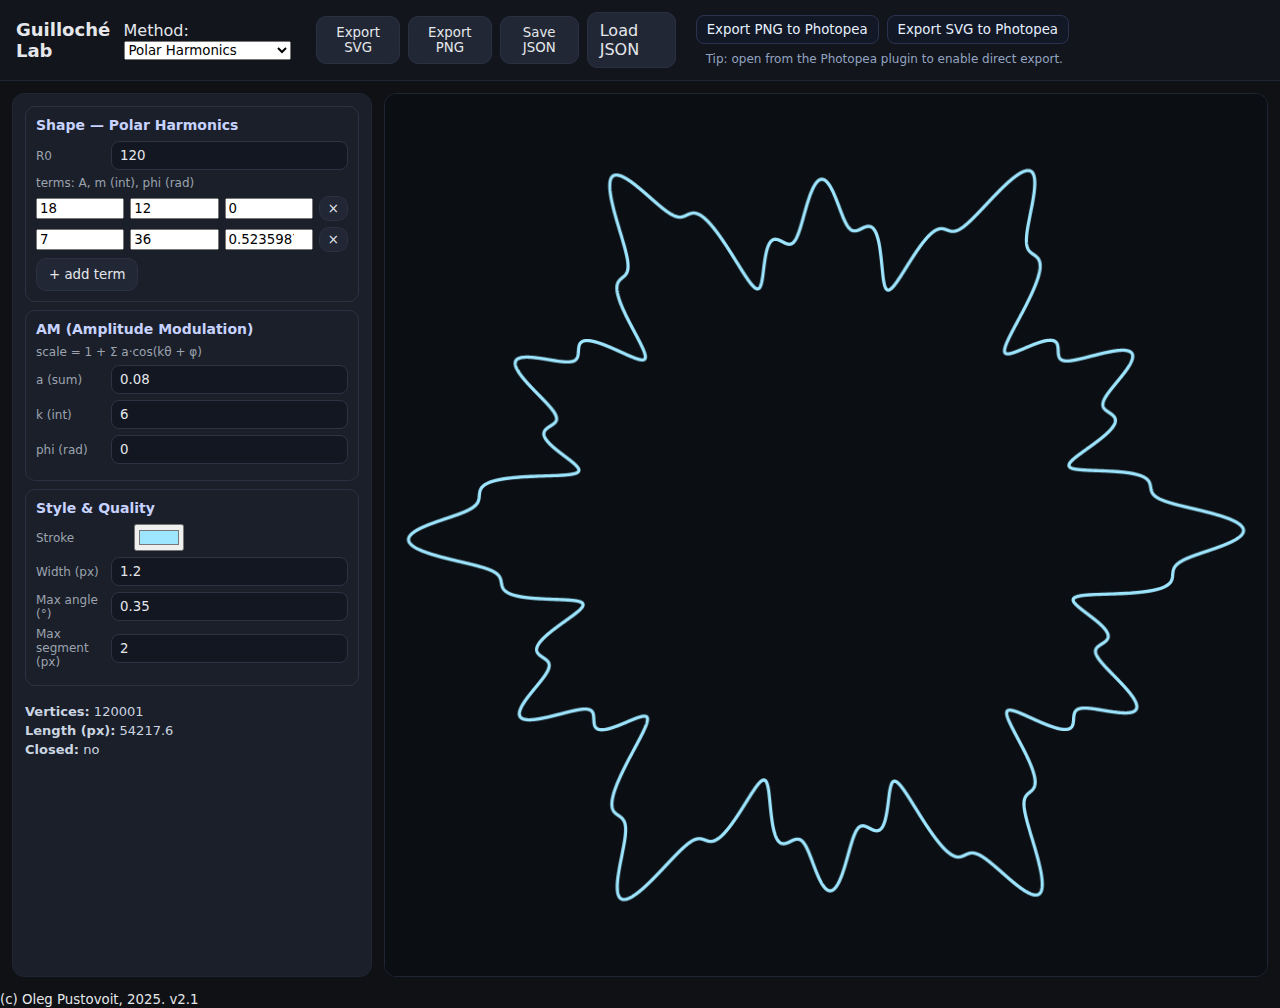
<file: index.html>
<!doctype html>
<html lang="en">
<head>
  <meta charset="utf-8" />
  <title>Guilloché Lab</title>
  <meta name="viewport" content="width=device-width, initial-scale=1" />
  <link rel="stylesheet" href="./styles.css" />
  <link rel="icon" href="photopea-plugin/guilloche.svg" type="image/svg+xml">
  <link rel="mask-icon" href="photopea-plugin/guilloche.svg" color="#2563eb">
  <meta name="theme-color" content="#0f1115">
  <style>
    /* preview background only; export stays transparent */
    #view { background: #0b0e12; }

    .pp-actions { margin-left: 12px; display: inline-flex; gap: 8px; flex-wrap: wrap; }
    .pp-actions button {
      padding: 6px 10px; border-radius: 8px; border: 1px solid #2a3250;
      background:#121826; color:#e6f0ff; cursor:pointer;
    }
    .pp-actions button:hover { background:#161e30; }
    .pp-status { font-size: 12px; color:#93a4c0; margin-left: 10px; }
  </style>
</head>
<body>
  <header>
    <h1>Guilloché Lab</h1>
    <div class="actions">
      <div class="method-wrap">
        <span style="margin-right:6px;">Method:</span>
        <select id="method">
          <option value="polar_harmonics">Polar Harmonics</option>
          <option value="trochoid">Trochoid / Spiro</option>
          <option value="lissajous">Lissajous</option>
          <option value="harmonograph">Harmonograph</option>
          <option value="rhodonea">Rhodonea (Rose)</option>
          <option value="superformula">Superformula</option>
          <option value="maurer_rose">Maurer Rose</option>
          <option value="superellipse">Superellipse (Lamé)</option>
          <option value="fourier">Fourier Epicycles</option>
          <option value="log_spiral">Logarithmic Spiral</option>
          <option value="cycloidal_stars">Cycloidal Stars</option>
          <option value="phyllotaxis">Phyllotaxis</option>
          <option value="rose_mix">Rose Mix</option>
          <option value="clothoid">Clothoid (Euler spiral)</option>
        </select>
      </div>
      <button id="btn-svg">Export SVG</button>
      <button id="btn-png">Export PNG</button>
      <button id="btn-save">Save JSON</button>
      <label class="file">Load JSON <input id="input-load" type="file" accept=".json" /></label>

      <!-- Photopea export buttons -->
      <div class="pp-actions">
        <button id="pp-export-png" type="button" title="Send transparent PNG to Photopea">Export PNG to Photopea</button>
        <button id="pp-export-svg" type="button" title="Send SVG to Photopea">Export SVG to Photopea</button>
        <span id="pp-status" class="pp-status"></span>
      </div>
    </div>
  </header>

  <main>
    <section class="left">
      <div id="panel"></div>
      <div class="metrics">
        <div><b>Vertices:</b> <span id="m-verts">—</span></div>
        <div><b>Length (px):</b> <span id="m-len">—</span></div>
        <div><b>Closed:</b> <span id="m-closed">—</span></div>
      </div>
    </section>
    <section class="right">
      <canvas id="view" width="900" height="900"></canvas>
    </section>
  </main>

  <footer>
    <small>(c) Oleg Pustovoit, 2025. v2.1</small>
  </footer>

  <script type="module" src="./app.js?v=2.1"></script>

  <script type="module">
    // CONFIG
    const params = new URLSearchParams(location.search);
    const PLUGIN_ORIGIN = (() => {
      const ro = params.get("returnOrigin"); if (!ro) return null;
      try { return new URL(ro).origin; } catch { return null; }
    })();
    const session = params.get("session");
    const hasOpener = !!window.opener;

    const $status = document.getElementById('pp-status');
    const setStatus = (m)=>{ if($status) $status.textContent = m; };

    if (!hasOpener || !PLUGIN_ORIGIN || !session) {
      setStatus("Tip: open from the Photopea plugin to enable direct export.");
    }

    function sendToPlugin(payload){
      if (!hasOpener || !PLUGIN_ORIGIN || !session) {
        alert("Open this generator from the Photopea plugin to enable export.");
        return false;
      }
      payload.session = session;
      window.opener.postMessage(payload, PLUGIN_ORIGIN);
      return true;
    }

    // Strictly require transparent offscreen hook (NO fallback to visible canvas)
    document.getElementById('pp-export-png')?.addEventListener('click', () => {
      if (typeof window.getTransparentPNGDataURL !== "function") {
        alert("Transparent export is not ready. Please update app.js (adds window.getTransparentPNGDataURL).");
        return;
      }
      const dataURL = window.getTransparentPNGDataURL(); // offscreen, transparent
      if (!dataURL) { alert("PNG export failed."); return; }
      if (sendToPlugin({ type: "pp-import-dataurl", dataURL, format: "png" })) {
        setStatus("PNG sent to Photopea.");
      }
    });

    document.getElementById('pp-export-svg')?.addEventListener('click', () => {
      if (typeof window.getCurrentSVGString !== "function") {
        alert("Provide window.getCurrentSVGString() in app.js to export vector SVG to Photopea.");
        return;
      }
      const svg = window.getCurrentSVGString();
      const dataURL = "data:image/svg+xml;charset=utf-8," + encodeURIComponent(svg);
      if (sendToPlugin({ type: "pp-import-dataurl", dataURL, format: "svg" })) {
        setStatus("SVG sent to Photopea.");
      }
    });
  </script>
</body>
</html>
</file>
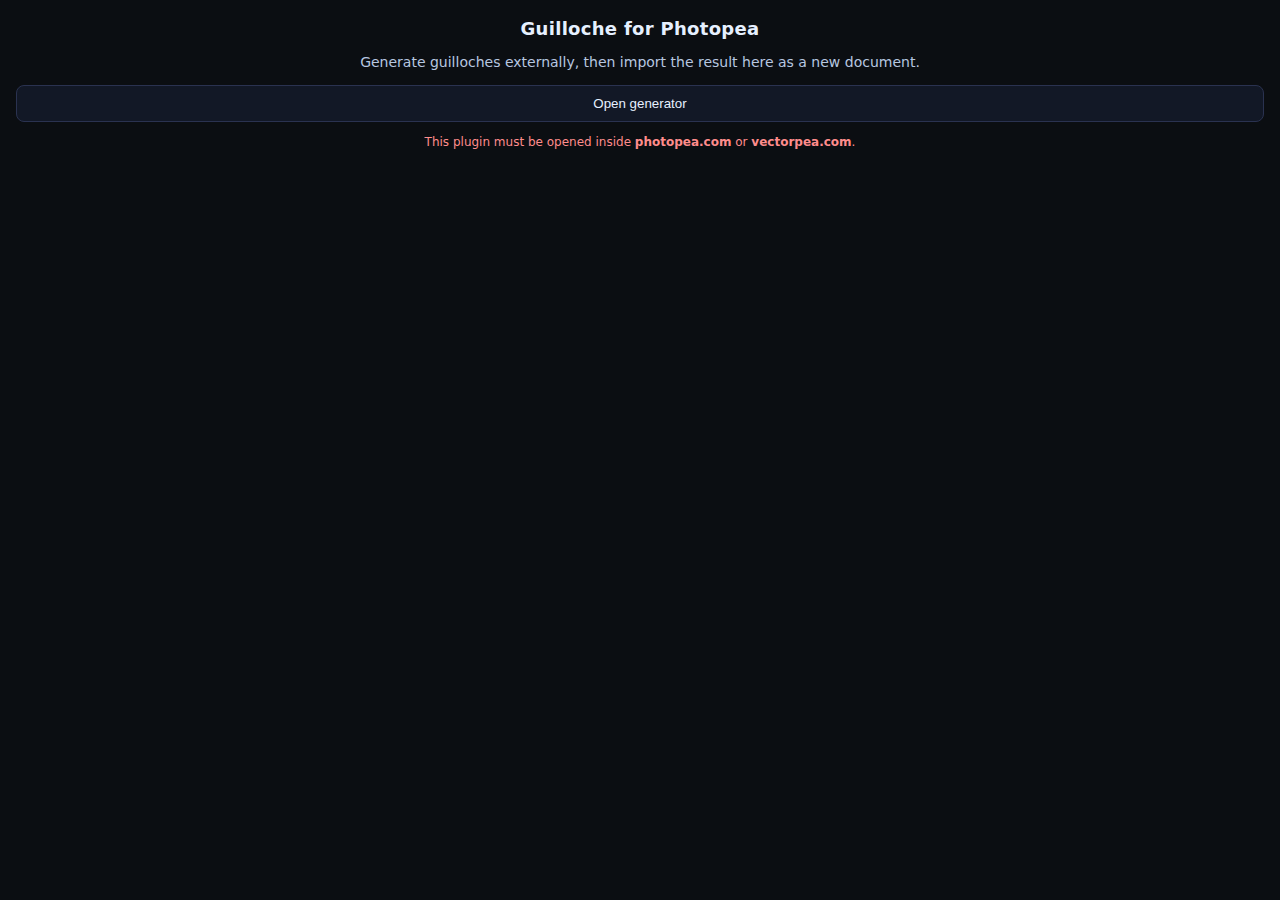
<file: photopea-plugin/index.html>
<!doctype html>
<html lang="en">
<head>
  <meta charset="utf-8" />
  <title>Guilloche for Photopea</title>
  <meta name="viewport" content="width=device-width, initial-scale=1" />
  <style>
    :root { color-scheme: dark; }
    body { margin: 0; font: 14px/1.4 system-ui, -apple-system, Segoe UI, Roboto, sans-serif; color: #e6f0ff; background:#0b0e12; }
    .wrap { display: grid; gap: 12px; padding: 16px; text-align:center}
    h1 { margin: 0; font-size: 18px; letter-spacing: .3px; }
    p  { margin: 0; color: #b7c7e0; }
    .btn {
      display:inline-flex; align-items:center; justify-content:center; gap:8px;
      padding:10px 14px; border:1px solid #2a3250; border-radius:8px; background:#121826;
      color:#e6f0ff; cursor:pointer; user-select:none; text-decoration:none;
    }
    .btn:hover { background:#161e30; }
    .note { font-size: 12px; color:#93a4c0; }
    .ok    { color:#7fffb9; }
    .warn  { color:#ffcf7f; }
    .err   { color:#ff8c8c; }
    .row { display:flex; gap:10px; align-items:center; }
    .hidden { display:none; }
  </style>
</head>
<body>
  <div class="wrap">
    <h1>Guilloche for Photopea</h1>
    <p>Generate guilloches externally, then import the result here as a new document.</p>

    <button id="btn-open" class="btn" type="button">Open generator</button>

    <div id="status" class="note"></div>
    <div id="debug" class="note hidden"></div>
  </div>

  <script>
    // --- Config ---
    const GEN_URL_BASE = "https://pt-home.github.io/GuillocheForPhotopea/";
    const GEN_ORIGIN   = "https://pt-home.github.io";
    const ALLOWED_PP   = new Set(["https://www.photopea.com", "https://www.vectorpea.com"]);

    // --- UI refs ---
    const $status = document.getElementById('status');
    const $debug  = document.getElementById('debug');
    const $open   = document.getElementById('btn-open');

    function setStatus(html, cls) {
      $status.className = "note " + (cls || "");
      $status.innerHTML = html;
    }
    function esc(s){ return String(s).replace(/[&<>"]/g, m=>({ "&":"&amp;","<":"&lt;",">":"&gt;",'"':"&quot;" }[m])); }
    function sanitizeForScript(str){
      return String(str).replace(/\\/g, "\\\\").replace(/"/g, '\\"');
    }

    // --- Detect parent (Photopea/Vectorpea) origin safely ---
    function detectParentOrigin() {
      // Prefer ancestorOrigins
      const ao = location.ancestorOrigins && location.ancestorOrigins[0];
      if (ao && ALLOWED_PP.has(ao)) return ao;

      // Fallback to document.referrer
      try {
        const u = new URL(document.referrer);
        const o = `${u.protocol}//${u.host}`;
        if (ALLOWED_PP.has(o)) return o;
      } catch (_) {}

      return null;
    }

    const PARENT_ORIGIN = detectParentOrigin();
    if (!PARENT_ORIGIN) {
      setStatus("This plugin must be opened inside <b>photopea.com</b> or <b>vectorpea.com</b>.", "err");
    } else {
      setStatus(`Parent detected: <b>${esc(PARENT_ORIGIN)}</b>`, "ok");
    }

    // --- Session per click (so you can open multiple generators) ---
    let lastSession = null;

    $open?.addEventListener('click', () => {
      if (!PARENT_ORIGIN) return;

      lastSession = (self.crypto?.randomUUID && crypto.randomUUID()) ||
                    Math.random().toString(36).slice(2) + Date.now();

      const url = new URL(GEN_URL_BASE);
      url.searchParams.set("session", lastSession);
      url.searchParams.set("returnOrigin", location.origin);

      // IMPORTANT: do NOT use 'noopener', we need window.opener in generator
      const w = window.open(url.toString(), "_blank");
      if (!w) {
        setStatus("Popup blocked: allow popups for this site and retry.", "warn");
      } else {
        setStatus("Generator opened in a new tab. Export PNG/SVG there to send it back here.", "ok");
      }
    });

    // --- Receive results from generator and forward to Photopea/Vectorpea ---
    window.addEventListener('message', (e) => {
      if (e.origin !== GEN_ORIGIN) return;                         // only our generator
      const msg = e.data || {};
      const { type, session, url, dataURL } = msg;

      if (!session || session !== lastSession) return;             // only for the last opened generator
      if (!PARENT_ORIGIN) return;

      let script = null;
      if (type === "pp-import-url" && url) {
        script = `app.open("${sanitizeForScript(url)}");`;         // open as NEW document
      } else if (type === "pp-import-dataurl" && dataURL) {
        script = `app.open("${sanitizeForScript(dataURL)}");`;     // open as NEW document
      } else {
        return;
      }

      // Send Live Script to the detected parent origin (Photopea OR Vectorpea)
      window.parent.postMessage(script, PARENT_ORIGIN);
      setStatus("Sent to Photopea / Vectorpea. Check the editor tab.", "ok");
    });
  </script>
</body>
</html>
</file>
<file: styles.css>
:root {
  --bg:#0f1115; --fg:#e5e7eb; --muted:#9ca3af; --accent:#80e5ff; --panel:#1a1f29;
  --btn:#222735; --btn2:#2b3345; --stroke:#9ee6ff;
}
*{box-sizing:border-box; font-family: system-ui, Segoe UI, Roboto, Arial, sans-serif;}
html,body{margin:0; background:var(--bg); color:var(--fg);}
header{display:flex; align-items:center; justify-content:space-between; padding:12px 16px; background:#12151c; border-bottom:1px solid #202533;}
h1{margin:0; font-size:18px; font-weight:600;}
.actions{display:flex; gap:8px; align-items:center;}
button,.file{background:var(--btn); color:var(--fg); border:1px solid #2a3142; padding:8px 12px; border-radius:10px; cursor:pointer;}
button:hover,.file:hover{background:var(--btn2);}
.file input{display:none;}

main{display:grid; grid-template-columns: 360px 1fr; gap:12px; padding:12px; min-height:calc(100vh - 86px);}
.left{background:var(--panel); border:1px solid #1f2532; border-radius:12px; padding:12px; display:flex; flex-direction:column; gap:10px;}
.right{display:flex; align-items:center; justify-content:center; background:#0c0e13; border:1px solid #1f2532; border-radius:12px;}
#view{max-width:100%; max-height:100%; background:#0b0e12; border-radius:12px;}

.group{border:1px solid #2a3142; border-radius:10px; padding:10px; margin-bottom:8px;}
.group h3{margin:0 0 8px 0; font-size:14px; color:#c7d2fe;}
.row{display:flex; gap:8px; align-items:center; margin:6px 0;}
.row label{width:90px; color:var(--muted); font-size:12px;}
.row input[type="number"], .row input[type="text"], .row select{
  width:100%; padding:6px 8px; border-radius:8px; border:1px solid #2b3345;
  background:#121721; color:var(--fg);
}
.row input[type="range"]{width:100%;}
.small{font-size:12px; color:var(--muted);}
.metrics{display:grid; grid-template-columns: 1fr; gap:4px; font-size:13px; color:#cbd5e1;}
.term{display:grid; grid-template-columns: 1fr 1fr 1fr auto; gap:6px; align-items:center; margin:6px 0;}
.term input{width:100%;}
.term button{padding:4px 8px;}
hr{border:0; border-top:1px solid #2a3142; margin:8px 0;}
</file>
